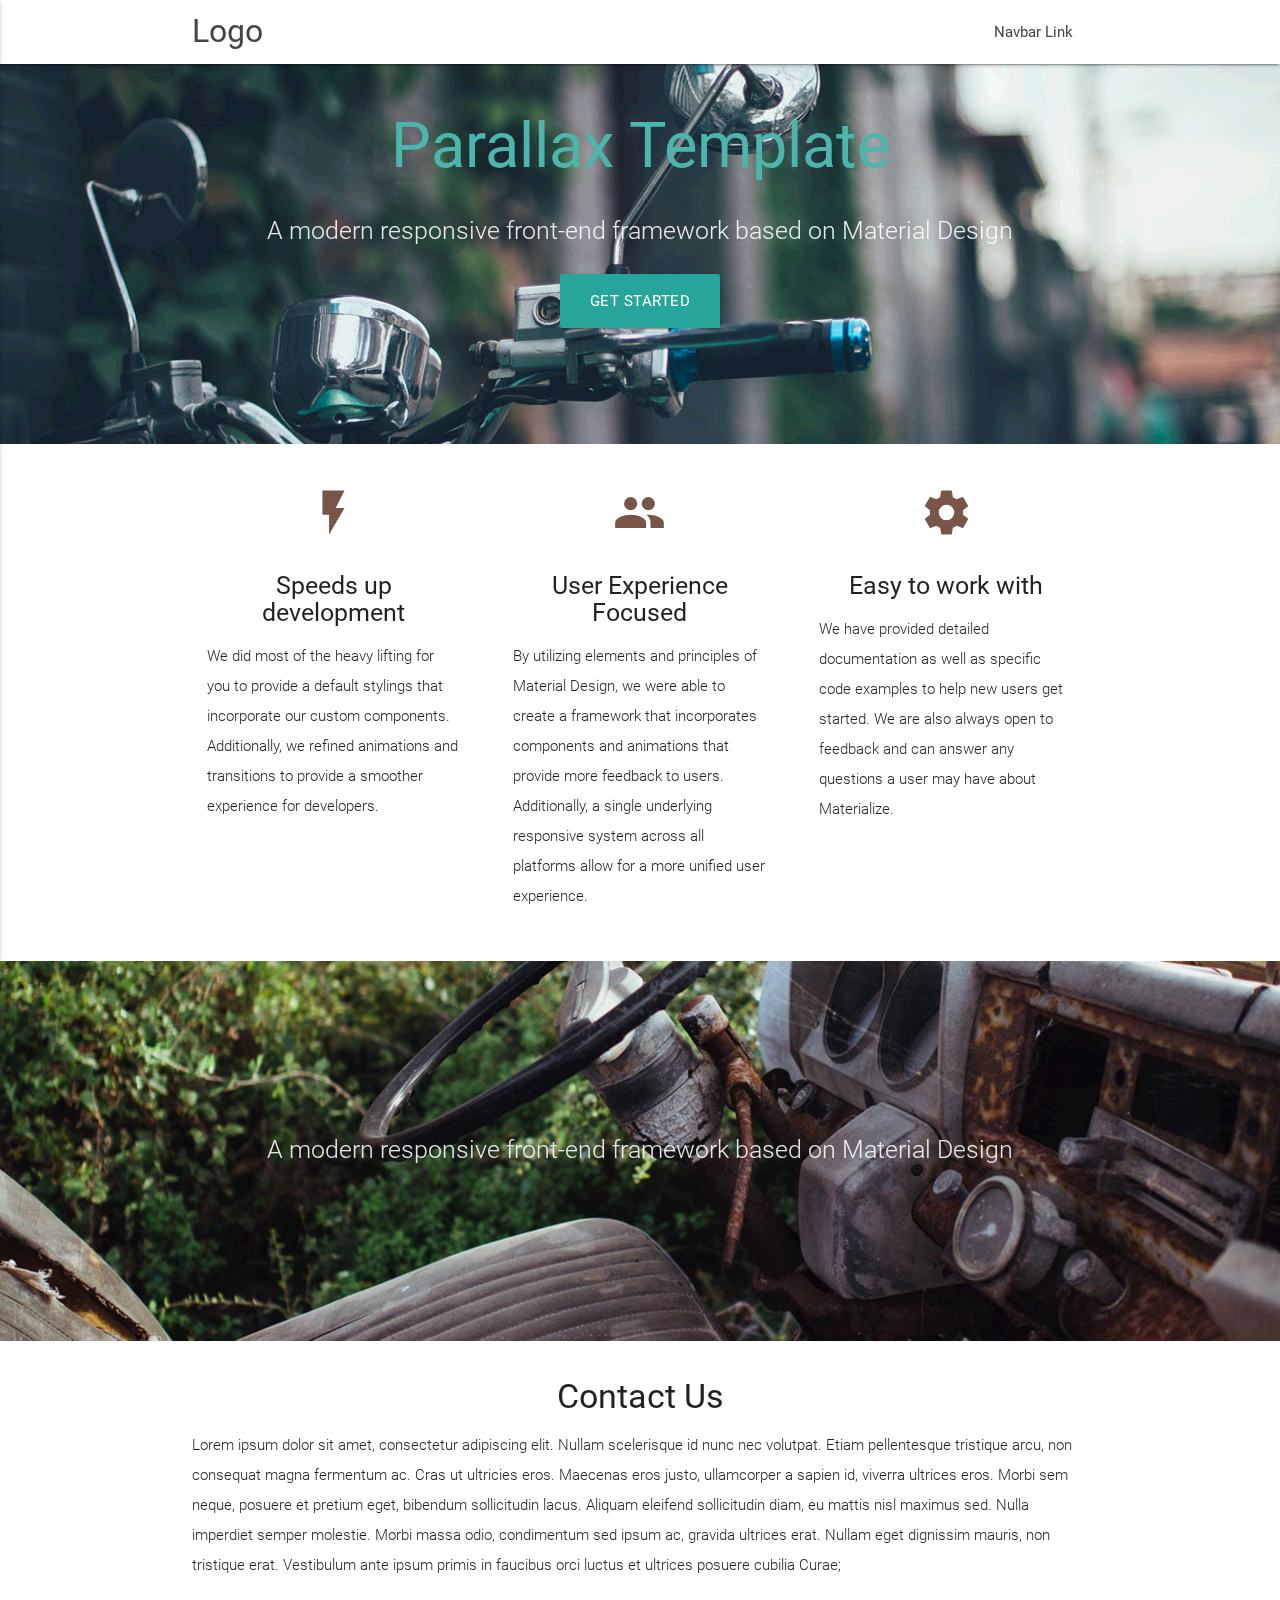
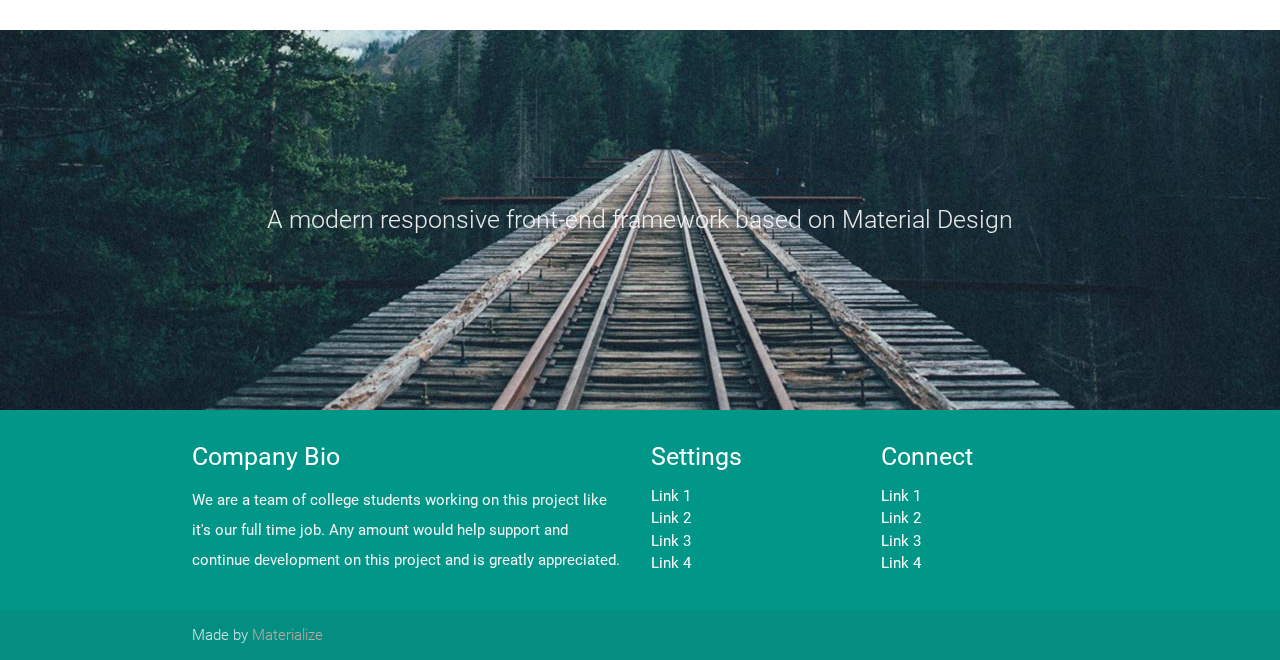
<file: parallax-template/index.html>
<!DOCTYPE html>
<html lang="en">
<head>
  <meta http-equiv="Content-Type" content="text/html; charset=UTF-8"/>
  <meta name="viewport" content="width=device-width, initial-scale=1"/>
  <title>Parallax Template - Materialize</title>

  <!-- CSS  -->
  <link href="https://fonts.googleapis.com/icon?family=Material+Icons" rel="stylesheet">
  <link href="css/materialize.css" type="text/css" rel="stylesheet" media="screen,projection"/>
  <link href="css/style.css" type="text/css" rel="stylesheet" media="screen,projection"/>
</head>
<body>
  <nav class="white" role="navigation">
    <div class="nav-wrapper container">
      <a id="logo-container" href="#" class="brand-logo">Logo</a>
      <ul class="right hide-on-med-and-down">
        <li><a href="#">Navbar Link</a></li>
      </ul>

      <ul id="nav-mobile" class="side-nav">
        <li><a href="#">Navbar Link</a></li>
      </ul>
      <a href="#" data-activates="nav-mobile" class="button-collapse"><i class="material-icons">menu</i></a>
    </div>
  </nav>

  <div id="index-banner" class="parallax-container">
    <div class="section no-pad-bot">
      <div class="container">
        <br><br>
        <h1 class="header center teal-text text-lighten-2">Parallax Template</h1>
        <div class="row center">
          <h5 class="header col s12 light">A modern responsive front-end framework based on Material Design</h5>
        </div>
        <div class="row center">
          <a href="http://materializecss.com/getting-started.html" id="download-button" class="btn-large waves-effect waves-light teal lighten-1">Get Started</a>
        </div>
        <br><br>

      </div>
    </div>
    <div class="parallax"><img src="background1.jpg" alt="Unsplashed background img 1"></div>
  </div>


  <div class="container">
    <div class="section">

      <!--   Icon Section   -->
      <div class="row">
        <div class="col s12 m4">
          <div class="icon-block">
            <h2 class="center brown-text"><i class="material-icons">flash_on</i></h2>
            <h5 class="center">Speeds up development</h5>

            <p class="light">We did most of the heavy lifting for you to provide a default stylings that incorporate our custom components. Additionally, we refined animations and transitions to provide a smoother experience for developers.</p>
          </div>
        </div>

        <div class="col s12 m4">
          <div class="icon-block">
            <h2 class="center brown-text"><i class="material-icons">group</i></h2>
            <h5 class="center">User Experience Focused</h5>

            <p class="light">By utilizing elements and principles of Material Design, we were able to create a framework that incorporates components and animations that provide more feedback to users. Additionally, a single underlying responsive system across all platforms allow for a more unified user experience.</p>
          </div>
        </div>

        <div class="col s12 m4">
          <div class="icon-block">
            <h2 class="center brown-text"><i class="material-icons">settings</i></h2>
            <h5 class="center">Easy to work with</h5>

            <p class="light">We have provided detailed documentation as well as specific code examples to help new users get started. We are also always open to feedback and can answer any questions a user may have about Materialize.</p>
          </div>
        </div>
      </div>

    </div>
  </div>


  <div class="parallax-container valign-wrapper">
    <div class="section no-pad-bot">
      <div class="container">
        <div class="row center">
          <h5 class="header col s12 light">A modern responsive front-end framework based on Material Design</h5>
        </div>
      </div>
    </div>
    <div class="parallax"><img src="background2.jpg" alt="Unsplashed background img 2"></div>
  </div>

  <div class="container">
    <div class="section">

      <div class="row">
        <div class="col s12 center">
          <h3><i class="mdi-content-send brown-text"></i></h3>
          <h4>Contact Us</h4>
          <p class="left-align light">Lorem ipsum dolor sit amet, consectetur adipiscing elit. Nullam scelerisque id nunc nec volutpat. Etiam pellentesque tristique arcu, non consequat magna fermentum ac. Cras ut ultricies eros. Maecenas eros justo, ullamcorper a sapien id, viverra ultrices eros. Morbi sem neque, posuere et pretium eget, bibendum sollicitudin lacus. Aliquam eleifend sollicitudin diam, eu mattis nisl maximus sed. Nulla imperdiet semper molestie. Morbi massa odio, condimentum sed ipsum ac, gravida ultrices erat. Nullam eget dignissim mauris, non tristique erat. Vestibulum ante ipsum primis in faucibus orci luctus et ultrices posuere cubilia Curae;</p>
        </div>
      </div>

    </div>
  </div>


  <div class="parallax-container valign-wrapper">
    <div class="section no-pad-bot">
      <div class="container">
        <div class="row center">
          <h5 class="header col s12 light">A modern responsive front-end framework based on Material Design</h5>
        </div>
      </div>
    </div>
    <div class="parallax"><img src="background3.jpg" alt="Unsplashed background img 3"></div>
  </div>

  <footer class="page-footer teal">
    <div class="container">
      <div class="row">
        <div class="col l6 s12">
          <h5 class="white-text">Company Bio</h5>
          <p class="grey-text text-lighten-4">We are a team of college students working on this project like it's our full time job. Any amount would help support and continue development on this project and is greatly appreciated.</p>


        </div>
        <div class="col l3 s12">
          <h5 class="white-text">Settings</h5>
          <ul>
            <li><a class="white-text" href="#!">Link 1</a></li>
            <li><a class="white-text" href="#!">Link 2</a></li>
            <li><a class="white-text" href="#!">Link 3</a></li>
            <li><a class="white-text" href="#!">Link 4</a></li>
          </ul>
        </div>
        <div class="col l3 s12">
          <h5 class="white-text">Connect</h5>
          <ul>
            <li><a class="white-text" href="#!">Link 1</a></li>
            <li><a class="white-text" href="#!">Link 2</a></li>
            <li><a class="white-text" href="#!">Link 3</a></li>
            <li><a class="white-text" href="#!">Link 4</a></li>
          </ul>
        </div>
      </div>
    </div>
    <div class="footer-copyright">
      <div class="container">
      Made by <a class="brown-text text-lighten-3" href="http://materializecss.com">Materialize</a>
      </div>
    </div>
  </footer>


  <!--  Scripts-->
  <script src="https://code.jquery.com/jquery-2.1.1.min.js"></script>
  <script src="js/materialize.js"></script>
  <script src="js/init.js"></script>

  </body>
</html>
</file>
<file: parallax-template/css/style.css>
/* Custom Stylesheet */
/**
 * Use this file to override Materialize files so you can update
 * the core Materialize files in the future
 *
 * Made By MaterializeCSS.com
 */

nav ul a,
nav .brand-logo {
  color: #444;
}

p {
  line-height: 2rem;
}

.button-collapse {
  color: #26a69a;
}

.parallax-container {
  min-height: 380px;
  line-height: 0;
  height: auto;
  color: rgba(255,255,255,.9);
}
  .parallax-container .section {
    width: 100%;
  }

@media only screen and (max-width : 992px) {
  .parallax-container .section {
    position: absolute;
    top: 40%;
  }
  #index-banner .section {
    top: 10%;
  }
}

@media only screen and (max-width : 600px) {
  #index-banner .section {
    top: 0;
  }
}

.icon-block {
  padding: 0 15px;
}
.icon-block .material-icons {
  font-size: inherit;
}

footer.page-footer {
  margin: 0;
}
</file>
